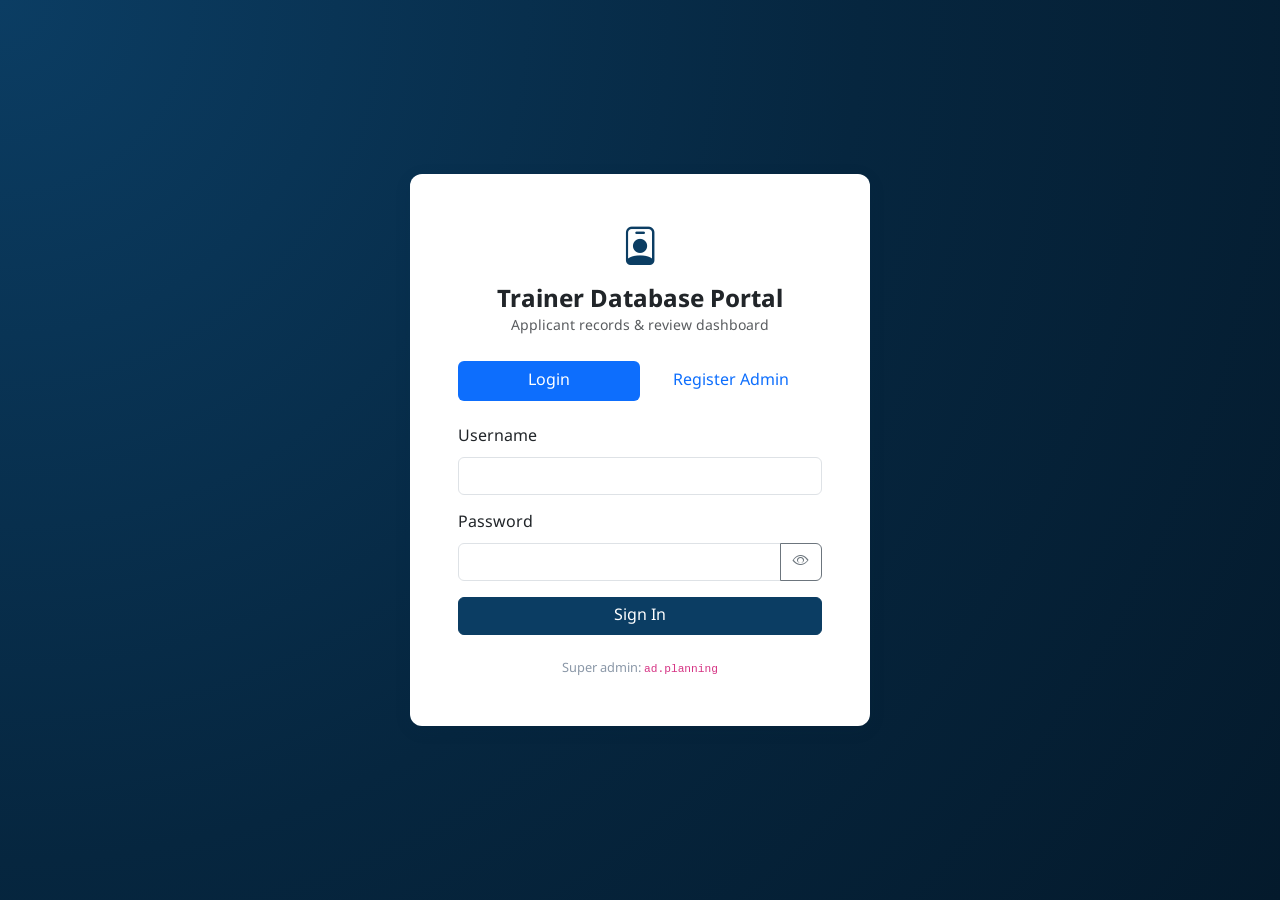
<file: index.html>
<!DOCTYPE html>
<html lang="en">
<head>
<meta charset="UTF-8" />
<meta name="viewport" content="width=device-width, initial-scale=1.0" />
<title>Trainer Database Portal — Login</title>
<link href="https://cdn.jsdelivr.net/npm/bootstrap@5.3.3/dist/css/bootstrap.min.css" rel="stylesheet">
<link href="https://cdn.jsdelivr.net/npm/bootstrap-icons@1.11.3/font/bootstrap-icons.css" rel="stylesheet">
<link rel="preconnect" href="https://fonts.googleapis.com">
<link rel="preconnect" href="https://fonts.gstatic.com" crossorigin>
<link href="https://fonts.googleapis.com/css2?family=Noto+Sans+Bengali:wght@400;500;600;700&display=swap" rel="stylesheet">
<link href="assets/style.css" rel="stylesheet">
</head>
<body>

<div class="auth-wrap">
  <div class="card auth-card">
    <div class="card-body p-4 p-md-5">
      <div class="text-center mb-4">
        <div class="mb-2"><i class="bi bi-person-badge" style="font-size:2.4rem;color:#0b3d63;"></i></div>
        <h4 class="fw-bold mb-0">Trainer Database Portal</h4>
        <div class="text-muted small">Applicant records & review dashboard</div>
      </div>

      <ul class="nav nav-pills nav-justified mb-4" id="authTabs">
        <li class="nav-item">
          <button class="nav-link active" data-bs-toggle="pill" data-bs-target="#loginPane" type="button">Login</button>
        </li>
        <li class="nav-item">
          <button class="nav-link" data-bs-toggle="pill" data-bs-target="#registerPane" type="button">Register Admin</button>
        </li>
      </ul>

      <div class="tab-content">
        <!-- LOGIN -->
        <div class="tab-pane fade show active" id="loginPane">
          <div id="loginAlert"></div>
          <form id="loginForm">
            <div class="mb-3">
              <label class="form-label">Username</label>
              <input type="text" class="form-control" id="loginUsername" required autocomplete="username">
            </div>
            <div class="mb-3">
              <label class="form-label">Password</label>
              <div class="input-group">
                <input type="password" class="form-control" id="loginPassword" required autocomplete="current-password">
                <button class="btn btn-outline-secondary pw-toggle" type="button" onclick="togglePasswordField('loginPassword','loginPwIcon')">
                  <i class="bi bi-eye" id="loginPwIcon"></i>
                </button>
              </div>
            </div>
            <button type="submit" class="btn btn-brand w-100" id="loginBtn">
              <span class="spinner-border spinner-border-sm d-none" id="loginSpinner"></span>
              Sign In
            </button>
          </form>
        </div>

        <!-- REGISTER -->
        <div class="tab-pane fade" id="registerPane">
          <div id="registerAlert"></div>
          <form id="registerForm">
            <div class="mb-3">
              <label class="form-label">Full Name</label>
              <input type="text" class="form-control" id="regName" required>
            </div>
            <div class="mb-3">
              <label class="form-label">Designation</label>
              <input type="text" class="form-control" id="regDesignation">
            </div>
            <div class="mb-3">
              <label class="form-label">Email</label>
              <input type="email" class="form-control" id="regEmail">
            </div>
            <div class="mb-3">
              <label class="form-label">Username</label>
              <input type="text" class="form-control" id="regUsername" required>
            </div>
            <div class="mb-3">
              <label class="form-label">Password</label>
              <div class="input-group">
                <input type="password" class="form-control" id="regPassword" required minlength="4">
                <button class="btn btn-outline-secondary pw-toggle" type="button" onclick="togglePasswordField('regPassword','regPwIcon')">
                  <i class="bi bi-eye" id="regPwIcon"></i>
                </button>
              </div>
            </div>
            <button type="submit" class="btn btn-brand w-100" id="registerBtn">
              <span class="spinner-border spinner-border-sm d-none" id="registerSpinner"></span>
              Create Account
            </button>
          </form>
        </div>
      </div>

      <p class="footer-note text-center mt-4 mb-0">Super admin: <code>ad.planning</code></p>
    </div>
  </div>
</div>

<script src="https://cdn.jsdelivr.net/npm/bootstrap@5.3.3/dist/js/bootstrap.bundle.min.js"></script>
<script src="assets/config.js?v=2"></script>
<script src="assets/app.js"></script>
<script>
  configureCheck();

  document.getElementById("loginForm").addEventListener("submit", async (e) => {
    e.preventDefault();
    const btn = document.getElementById("loginBtn");
    const spinner = document.getElementById("loginSpinner");
    const alertBox = document.getElementById("loginAlert");
    alertBox.innerHTML = "";
    btn.disabled = true; spinner.classList.remove("d-none");
    try {
      const username = document.getElementById("loginUsername").value.trim();
      const password = document.getElementById("loginPassword").value;
      const res = await Api.login(username, password);
      if (res.success) {
        Session.save(res);
        window.location.href = "dashboard.html";
      } else {
        alertBox.innerHTML = `<div class="alert alert-danger py-2">${res.message || "Login failed"}</div>`;
      }
    } catch (err) {
      alertBox.innerHTML = `<div class="alert alert-danger py-2">Could not reach server. Check assets/config.js.</div>`;
    } finally {
      btn.disabled = false; spinner.classList.add("d-none");
    }
  });

  document.getElementById("registerForm").addEventListener("submit", async (e) => {
    e.preventDefault();
    const btn = document.getElementById("registerBtn");
    const spinner = document.getElementById("registerSpinner");
    const alertBox = document.getElementById("registerAlert");
    alertBox.innerHTML = "";
    btn.disabled = true; spinner.classList.remove("d-none");
    try {
      const payload = {
        name: document.getElementById("regName").value.trim(),
        designation: document.getElementById("regDesignation").value.trim(),
        email: document.getElementById("regEmail").value.trim(),
        username: document.getElementById("regUsername").value.trim(),
        password: document.getElementById("regPassword").value,
      };
      const res = await Api.register(payload);
      if (res.success) {
        alertBox.innerHTML = `<div class="alert alert-success py-2">${res.message}</div>`;
        document.getElementById("registerForm").reset();
      } else {
        alertBox.innerHTML = `<div class="alert alert-danger py-2">${res.message || "Registration failed"}</div>`;
      }
    } catch (err) {
      alertBox.innerHTML = `<div class="alert alert-danger py-2">Could not reach server. Check assets/config.js.</div>`;
    } finally {
      btn.disabled = false; spinner.classList.add("d-none");
    }
  });
</script>
</body>
</html>
</file>
<file: assets/style.css>
:root {
  --brand-primary: #0b3d63;
  --brand-primary-dark: #082a45;
  --brand-accent: #1a7f5a;
  --bg-soft: #f4f7fb;
}

body {
  background-color: var(--bg-soft);
  font-family: "Noto Sans Bengali", "Segoe UI", system-ui, -apple-system, sans-serif;
}

.navbar-brand {
  font-weight: 600;
  letter-spacing: 0.3px;
}

.bg-brand {
  background: linear-gradient(135deg, var(--brand-primary) 0%, var(--brand-primary-dark) 100%) !important;
}

.btn-brand {
  background-color: var(--brand-primary);
  border-color: var(--brand-primary);
  color: #fff;
}
.btn-brand:hover {
  background-color: var(--brand-primary-dark);
  border-color: var(--brand-primary-dark);
  color: #fff;
}

.auth-card {
  max-width: 460px;
  width: 100%;
  border: none;
  border-radius: 14px;
  box-shadow: 0 10px 30px rgba(11, 61, 99, 0.12);
}

.auth-wrap {
  min-height: 100vh;
  display: flex;
  align-items: center;
  justify-content: center;
  padding: 24px 16px;
  background: radial-gradient(circle at top left, #0b3d63 0%, #06263f 55%, #041a2c 100%);
}

.card {
  border: none;
  border-radius: 12px;
  box-shadow: 0 4px 18px rgba(15, 40, 70, 0.08);
}

.table thead th {
  background-color: var(--brand-primary);
  color: #fff;
  border: none;
  white-space: nowrap;
  font-weight: 500;
}

.table-hover tbody tr:hover {
  background-color: #eef4fa;
}

.badge-recommended {
  background-color: #1a7f5a;
}
.badge-not-recommended {
  background-color: #b3261e;
}
.badge-pending {
  background-color: #6c757d;
}

.profile-header {
  background: linear-gradient(135deg, var(--brand-primary) 0%, var(--brand-primary-dark) 100%);
  color: #fff;
  border-radius: 14px;
  padding: 28px;
}

.field-label {
  font-size: 0.8rem;
  color: #6c757d;
  text-transform: uppercase;
  letter-spacing: 0.4px;
  margin-bottom: 2px;
}

.field-value {
  font-size: 1rem;
  color: #17263b;
  word-break: break-word;
}

.doc-btn {
  margin: 3px 4px 3px 0;
}

.avatar-circle {
  width: 72px;
  height: 72px;
  border-radius: 50%;
  background: rgba(255, 255, 255, 0.18);
  display: flex;
  align-items: center;
  justify-content: center;
  font-size: 1.6rem;
  font-weight: 700;
}

@media (max-width: 576px) {
  .profile-header {
    padding: 20px;
    text-align: center;
  }
  .avatar-circle {
    margin: 0 auto 12px auto;
  }
}

.pagination .page-link {
  color: var(--brand-primary);
}
.pagination .page-item.active .page-link {
  background-color: var(--brand-primary);
  border-color: var(--brand-primary);
}

.footer-note {
  color: #8b98a8;
  font-size: 0.8rem;
}

/* password toggle */
.pw-toggle {
  cursor: pointer;
  background: #fff;
}
.pw-toggle:hover {
  background: #f1f3f5;
}

/* status filter pills */
.status-tabs .nav-link {
  border-radius: 999px;
  font-size: 0.85rem;
  padding: 6px 14px;
  color: #17263b;
  background: #fff;
  border: 1px solid #dde3ea;
  margin-right: 6px;
  margin-bottom: 6px;
}
.status-tabs .nav-link.active {
  background: var(--brand-primary);
  border-color: var(--brand-primary);
  color: #fff;
}
.status-tabs .badge {
  margin-left: 6px;
}

/* mobile applicant cards (shown < md, table shown >= md) */
.applicant-card {
  border-radius: 12px;
}
.applicant-card .card-body {
  padding: 14px 16px;
}

/* details: label/value rows */
.kv-table td {
  padding: 10px 8px;
  vertical-align: top;
  border-bottom: 1px solid #eef1f5;
}
.kv-table tr:last-child td {
  border-bottom: none;
}
.kv-label {
  width: 42%;
  color: #6c757d;
  font-weight: 600;
  font-size: 0.88rem;
}
.kv-value {
  color: #17263b;
  word-break: break-word;
}

@media (max-width: 575.98px) {
  .kv-label, .kv-value {
    display: block;
    width: 100%;
  }
  .kv-label {
    font-size: 0.78rem;
    text-transform: uppercase;
    margin-bottom: 2px;
  }
  .kv-table td {
    display: block;
    border-bottom: none;
    padding: 4px 4px;
  }
  .kv-table tr {
    display: block;
    padding: 10px 0;
    border-bottom: 1px solid #eef1f5;
  }
}

/* responsive breakpoints tuning */
@media (min-width: 576px) and (max-width: 991.98px) {
  .container { max-width: 720px; }
}
@media (min-width: 1400px) {
  .container { max-width: 1140px; }
}

#docModal .modal-body iframe {
  width: 100%;
  height: 70vh;
  border: none;
  border-radius: 8px;
}
@media (max-width: 575.98px) {
  #docModal .modal-body iframe { height: 55vh; }
}
</file>
